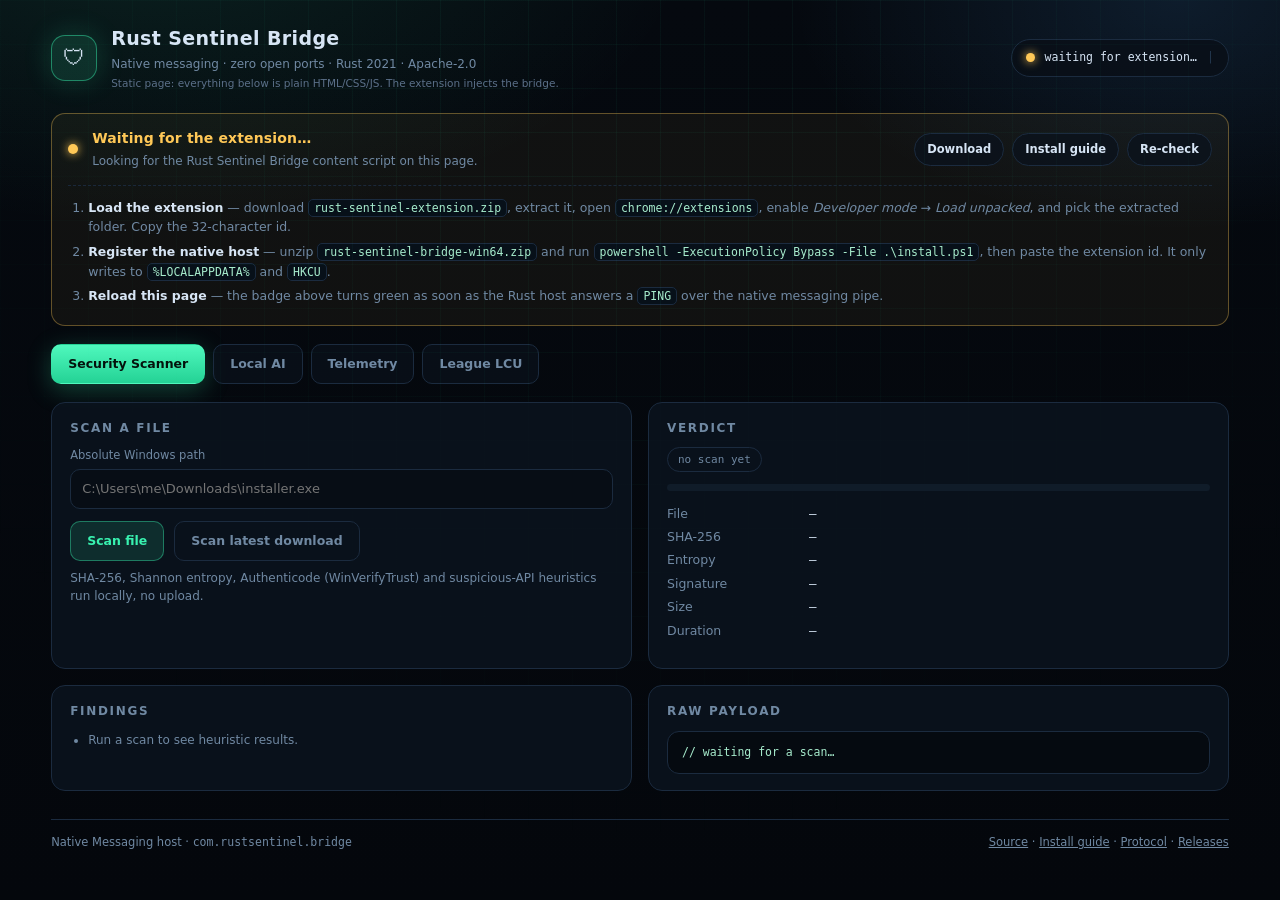
<file: web-demo/index.html>
<!DOCTYPE html>
<html lang="en">
<head>
<meta charset="utf-8" />
<meta name="viewport" content="width=device-width, initial-scale=1" />
<title>Rust Sentinel Bridge · Live Demo</title>
<style>
:root {
  color-scheme: dark;
  --bg: #04070c;
  --panel: rgba(12, 20, 31, 0.82);
  --panel-solid: #0b131e;
  --line: #1b2b3f;
  --text: #d7e5f5;
  --muted: #7089a3;
  --accent: #38f2b0;
  --accent-dim: rgba(56, 242, 176, 0.12);
  --info: #4ea8ff;
  --danger: #ff5c7a;
  --warn: #ffc857;
  --mono: "Cascadia Mono", "JetBrains Mono", Consolas, monospace;
}

* { box-sizing: border-box; }

html, body { height: 100%; }

body {
  margin: 0;
  padding: 24px clamp(16px, 4vw, 56px) 56px;
  background:
    radial-gradient(900px 500px at 12% -8%, rgba(56, 242, 176, 0.10), transparent 60%),
    radial-gradient(700px 420px at 92% 0%, rgba(78, 168, 255, 0.12), transparent 55%),
    linear-gradient(180deg, #05090f 0%, var(--bg) 100%);
  color: var(--text);
  font: 14px/1.55 "Segoe UI", system-ui, -apple-system, sans-serif;
  min-height: 100%;
}

body::before {
  content: "";
  position: fixed;
  inset: 0;
  background-image:
    linear-gradient(rgba(56, 242, 176, 0.045) 1px, transparent 1px),
    linear-gradient(90deg, rgba(56, 242, 176, 0.045) 1px, transparent 1px);
  background-size: 44px 44px;
  pointer-events: none;
  mask-image: radial-gradient(circle at 50% 0%, #000 20%, transparent 78%);
}

header.top {
  display: flex;
  flex-wrap: wrap;
  gap: 18px;
  align-items: center;
  justify-content: space-between;
  margin-bottom: 22px;
}

.brand { display: flex; gap: 14px; align-items: center; }

.brand .sigil {
  width: 46px;
  height: 46px;
  border-radius: 14px;
  border: 1px solid rgba(56, 242, 176, 0.45);
  background: var(--accent-dim);
  display: grid;
  place-items: center;
  font-size: 22px;
  box-shadow: 0 0 28px rgba(56, 242, 176, 0.18);
}

h1 { margin: 0; font-size: 19px; letter-spacing: 0.02em; }
.brand p { margin: 2px 0 0; color: var(--muted); font-size: 12px; }
.brand p.sub { margin-top: 1px; font-size: 10.5px; color: #5b7089; }

.status-bar {
  display: flex;
  gap: 10px;
  align-items: center;
  padding: 9px 14px;
  border: 1px solid var(--line);
  border-radius: 999px;
  background: rgba(8, 14, 22, 0.75);
  font-family: var(--mono);
  font-size: 11.5px;
}

.dot {
  width: 9px; height: 9px; border-radius: 50%;
  background: var(--danger);
  box-shadow: 0 0 10px currentColor;
  color: var(--danger);
}

.dot.online { background: var(--accent); color: var(--accent); }
.dot.waiting { background: var(--warn); color: var(--warn); }

.status-bar span.sep { color: #24384f; }

.connect {
  display: grid;
  grid-template-columns: auto minmax(220px, 1fr) auto;
  gap: 6px 14px;
  align-items: center;
  padding: 14px 16px;
  margin-bottom: 18px;
  border: 1px solid var(--line);
  border-radius: 14px;
  background: rgba(8, 14, 22, 0.72);
  transition: border-color 160ms ease, background 160ms ease;
}

.connect .dot { width: 10px; height: 10px; }

.connect h2 { margin: 0; font-size: 14px; font-weight: 700; letter-spacing: 0.01em; }
.connect p { margin: 2px 0 0; color: var(--muted); font-size: 12px; }

.connect.waiting { border-color: rgba(255, 200, 87, 0.35); background: rgba(255, 200, 87, 0.05); }
.connect.waiting h2 { color: var(--warn); }
.connect.online { border-color: rgba(56, 242, 176, 0.45); background: rgba(56, 242, 176, 0.06); }
.connect.online h2 { color: var(--accent); }
.connect.offline { border-color: rgba(255, 92, 122, 0.4); background: rgba(255, 92, 122, 0.05); }
.connect.offline h2 { color: var(--danger); }

.connect .actions { display: flex; gap: 8px; flex-wrap: wrap; justify-content: flex-end; }

.pill {
  display: inline-flex;
  align-items: center;
  gap: 6px;
  padding: 7px 12px;
  border-radius: 999px;
  border: 1px solid var(--line);
  background: rgba(10, 18, 28, 0.8);
  color: var(--text);
  font-size: 11.5px;
  font-weight: 600;
  font-family: inherit;
  cursor: pointer;
  text-decoration: none;
  white-space: nowrap;
  transition: all 140ms ease;
}

.pill:hover { border-color: var(--accent); color: var(--accent); }

#connectSteps {
  grid-column: 1 / -1;
  margin-top: 8px;
  padding-top: 12px;
  border-top: 1px dashed rgba(27, 43, 63, 0.9);
  color: var(--muted);
  font-size: 12.5px;
}

#connectSteps[hidden] { display: none; }

#connectSteps ol { margin: 0; padding-left: 20px; }
#connectSteps li { margin-bottom: 5px; }
#connectSteps strong { color: var(--text); }
#connectSteps code {
  padding: 1px 5px;
  border-radius: 5px;
  background: #071019;
  border: 1px solid var(--line);
  font-family: var(--mono);
  font-size: 11.5px;
  color: #a7eccd;
}


@media (max-width: 760px) {
  .connect { grid-template-columns: auto 1fr; }
  .connect .actions { grid-column: 1 / -1; justify-content: flex-start; }
}

nav.tabs {
  display: flex;
  flex-wrap: wrap;
  gap: 8px;
  margin-bottom: 18px;
}

nav.tabs button {
  padding: 9px 16px;
  border-radius: 10px;
  border: 1px solid var(--line);
  background: rgba(10, 18, 28, 0.7);
  color: var(--muted);
  font: inherit;
  font-weight: 600;
  font-size: 12.5px;
  cursor: pointer;
  transition: all 140ms ease;
}

nav.tabs button:hover { color: var(--text); border-color: #2a4763; }

nav.tabs button[aria-selected="true"] {
  color: #04120c;
  background: linear-gradient(180deg, #4ff8bd, #24d295);
  border-color: transparent;
  box-shadow: 0 6px 24px rgba(56, 242, 176, 0.25);
}

main { position: relative; z-index: 1; }

section.panel { display: none; animation: fade 180ms ease-out; }
section.panel.active { display: block; }

@keyframes fade {
  from { opacity: 0; transform: translateY(6px); }
  to { opacity: 1; transform: none; }
}
.grid { display: grid; gap: 16px; }
.grid.two { grid-template-columns: repeat(auto-fit, minmax(320px, 1fr)); }
.grid.three { grid-template-columns: repeat(auto-fit, minmax(220px, 1fr)); }

.card {
  padding: 16px 18px;
  border: 1px solid var(--line);
  border-radius: 14px;
  background: var(--panel);
  backdrop-filter: blur(6px);
}

.card h2 {
  margin: 0 0 10px;
  font-size: 12px;
  letter-spacing: 0.14em;
  text-transform: uppercase;
  color: var(--muted);
  font-weight: 700;
}

.metric { font-family: var(--mono); font-size: 26px; color: var(--accent); }
.metric small { font-size: 12px; color: var(--muted); }

label { display: block; font-size: 11.5px; color: var(--muted); margin-bottom: 4px; }

input, textarea, select {
  width: 100%;
  padding: 9px 11px;
  border-radius: 10px;
  border: 1px solid var(--line);
  background: #070d15;
  color: var(--text);
  font: inherit;
  font-size: 13px;
  outline: none;
}

input:focus, textarea:focus, select:focus { border-color: var(--accent); }

textarea { resize: vertical; min-height: 92px; font-family: var(--mono); font-size: 12.5px; }

.row { display: flex; gap: 10px; flex-wrap: wrap; align-items: flex-end; }
.row > .grow { flex: 1 1 220px; }

button.act {
  padding: 9px 16px;
  border-radius: 10px;
  border: 1px solid rgba(56, 242, 176, 0.4);
  background: var(--accent-dim);
  color: var(--accent);
  font: inherit;
  font-weight: 600;
  font-size: 12.5px;
  cursor: pointer;
  white-space: nowrap;
  transition: all 140ms ease;
}

button.act:hover { background: rgba(56, 242, 176, 0.22); }
button.act:disabled { opacity: 0.45; cursor: not-allowed; }
button.act.ghost { border-color: var(--line); background: transparent; color: var(--muted); }
button.act.danger { border-color: rgba(255, 92, 122, 0.4); background: rgba(255, 92, 122, 0.1); color: var(--danger); }

.badge {
  display: inline-flex;
  align-items: center;
  gap: 6px;
  padding: 3px 10px;
  border-radius: 999px;
  font-family: var(--mono);
  font-size: 11px;
  border: 1px solid var(--line);
  color: var(--muted);
}

.badge.safe { border-color: rgba(56, 242, 176, 0.5); color: var(--accent); background: rgba(56, 242, 176, 0.08); }
.badge.warn { border-color: rgba(255, 200, 87, 0.5); color: var(--warn); background: rgba(255, 200, 87, 0.08); }
.badge.danger { border-color: rgba(255, 92, 122, 0.5); color: var(--danger); background: rgba(255, 92, 122, 0.08); }

pre.out {
  margin: 0;
  padding: 12px 14px;
  border-radius: 12px;
  border: 1px solid var(--line);
  background: #050a10;
  color: #a7eccd;
  font: 11.5px/1.5 var(--mono);
  max-height: 340px;
  overflow: auto;
  white-space: pre-wrap;
  word-break: break-word;
}

.kv { display: grid; grid-template-columns: 130px 1fr; gap: 4px 12px; font-size: 12.5px; }
.kv dt { color: var(--muted); }
.kv dd { margin: 0; font-family: var(--mono); word-break: break-all; }

table { width: 100%; border-collapse: collapse; font-size: 12px; }
th { text-align: left; color: var(--muted); font-weight: 600; font-size: 11px; text-transform: uppercase; letter-spacing: 0.08em; }
th, td { padding: 6px 8px; border-bottom: 1px solid rgba(27, 43, 63, 0.7); }
td.num { text-align: right; font-family: var(--mono); }

.bar { height: 7px; border-radius: 999px; background: #101c29; overflow: hidden; }
.bar > i { display: block; height: 100%; background: linear-gradient(90deg, #24d295, #4ea8ff); transition: width 280ms ease; }

canvas#cpuChart { width: 100%; height: 110px; display: block; }

ul.findings { margin: 0; padding-left: 18px; font-size: 12.5px; }
ul.findings li { margin-bottom: 3px; }

.hint { color: var(--muted); font-size: 12px; margin: 8px 0 0; }

footer.page {
  margin-top: 28px;
  padding-top: 14px;
  border-top: 1px solid var(--line);
  color: var(--muted);
  font-size: 11.5px;
  display: flex;
  justify-content: space-between;
  gap: 12px;
  flex-wrap: wrap;
}

footer.page a { color: var(--muted); }
</style>
</head>
<body>
<header class="top">
  <div class="brand">
    <div class="sigil">🛡</div>
    <div>
      <h1>Rust Sentinel Bridge</h1>
      <p>Native messaging · zero open ports · Rust 2021 · Apache-2.0</p>
      <p class="sub">Static page: everything below is plain HTML/CSS/JS. The extension injects the bridge.</p>
    </div>
  </div>
  <div class="status-bar">
    <i class="dot waiting" id="statusDot"></i>
    <span id="statusText">waiting for extension…</span>
    <span class="sep">|</span>
    <span id="latencyText">-- ms</span>
  </div>
</header>

<section class="connect waiting" id="connectBanner" aria-live="polite">
  <i class="dot waiting" id="connectDot"></i>
  <div>
    <h2 id="connectTitle">Waiting for the extension…</h2>
    <p id="connectDetail">Looking for the Rust Sentinel Bridge content script on this page.</p>
  </div>
  <div class="actions">
    <a class="pill" href="https://github.com/sovith3/rust-sentinel-bridge/releases/latest">Download</a>
    <a class="pill" href="https://github.com/sovith3/rust-sentinel-bridge#quick-start">Install guide</a>
    <button class="pill" id="connectRetry" type="button">Re-check</button>
  </div>
  <div id="connectSteps">
    <ol>
      <li><strong>Load the extension</strong> — download <code>rust-sentinel-extension.zip</code>, extract it, open <code>chrome://extensions</code>, enable <em>Developer mode</em> → <em>Load unpacked</em>, and pick the extracted folder. Copy the 32-character id.</li>
      <li><strong>Register the native host</strong> — unzip <code>rust-sentinel-bridge-win64.zip</code> and run <code>powershell -ExecutionPolicy Bypass -File .\install.ps1</code>, then paste the extension id. It only writes to <code>%LOCALAPPDATA%</code> and <code>HKCU</code>.</li>
      <li><strong>Reload this page</strong> — the badge above turns green as soon as the Rust host answers a <code>PING</code> over the native messaging pipe.</li>
    </ol>
  </div>
</section>

<nav class="tabs" role="tablist">
  <button role="tab" aria-selected="true" data-panel="security">Security Scanner</button>
  <button role="tab" aria-selected="false" data-panel="ollama">Local AI</button>
  <button role="tab" aria-selected="false" data-panel="telemetry">Telemetry</button>
  <button role="tab" aria-selected="false" data-panel="lcu">League LCU</button>
</nav>

<main>
  <section class="panel active" id="panel-security">
    <div class="grid two">
      <div class="card">
        <h2>Scan a file</h2>
        <div class="row">
          <div class="grow">
            <label for="scanPath">Absolute Windows path</label>
            <input id="scanPath" type="text" placeholder="C:\Users\me\Downloads\installer.exe" spellcheck="false" />
          </div>
        </div>
        <div class="row" style="margin-top:12px">
          <button class="act" id="scanPathBtn">Scan file</button>
          <button class="act ghost" id="scanDownloadBtn">Scan latest download</button>
        </div>
        <p class="hint">SHA-256, Shannon entropy, Authenticode (WinVerifyTrust) and suspicious-API heuristics run locally, no upload.</p>
      </div>

      <div class="card">
        <h2>Verdict</h2>
        <div id="verdict"><span class="badge">no scan yet</span></div>
        <div class="bar" style="margin:12px 0 10px"><i id="riskBar" style="width:0%"></i></div>
        <dl class="kv" id="verdictFacts">
          <dt>File</dt><dd id="factName">—</dd>
          <dt>SHA-256</dt><dd id="factHash">—</dd>
          <dt>Entropy</dt><dd id="factEntropy">—</dd>
          <dt>Signature</dt><dd id="factSignature">—</dd>
          <dt>Size</dt><dd id="factSize">—</dd>
          <dt>Duration</dt><dd id="factDuration">—</dd>
        </dl>
      </div>
    </div>

    <div class="grid two" style="margin-top:16px">
      <div class="card">
        <h2>Findings</h2>
        <ul class="findings" id="findings"><li class="hint">Run a scan to see heuristic results.</li></ul>
      </div>
      <div class="card">
        <h2>Raw payload</h2>
        <pre class="out" id="scanRaw">// waiting for a scan…</pre>
      </div>
    </div>
  </section>
  <section class="panel" id="panel-ollama">
    <div class="grid two">
      <div class="card">
        <h2>Local model</h2>
        <div class="row">
          <div class="grow">
            <label for="ollamaEndpoint">Loopback endpoint</label>
            <input id="ollamaEndpoint" type="text" value="http://127.0.0.1:11434" spellcheck="false" />
          </div>
          <button class="act ghost" id="ollamaRefresh">List models</button>
        </div>
        <div class="row" style="margin-top:12px">
          <div class="grow">
            <label for="ollamaModel">Model</label>
            <select id="ollamaModel"><option value="">— list models first —</option></select>
          </div>
        </div>
        <div class="row" style="margin-top:12px">
          <div class="grow">
            <label for="ollamaSystem">System prompt (optional)</label>
            <input id="ollamaSystem" type="text" value="You are a concise Rust security assistant." />
          </div>
        </div>
        <div class="row" style="margin-top:12px">
          <div class="grow">
            <label for="ollamaPrompt">Prompt</label>
            <textarea id="ollamaPrompt" spellcheck="false">Explain in 3 bullets why native messaging beats a localhost HTTP bridge for browser-to-desktop IPC.</textarea>
          </div>
        </div>
        <div class="row" style="margin-top:12px">
          <button class="act" id="ollamaSend">Stream answer</button>
          <span class="badge" id="ollamaStats">idle</span>
        </div>
        <p class="hint">Only <code>127.0.0.1</code>, <code>localhost</code> and <code>[::1]</code> are accepted — the adapter refuses to become an open proxy.</p>
      </div>

      <div class="card">
        <h2>Stream</h2>
        <pre class="out" id="ollamaOut">// no completion yet…</pre>
      </div>
    </div>
  </section>

  <section class="panel" id="panel-telemetry">
    <div class="row" style="margin-bottom:16px">
      <button class="act" id="teleSnapshot">Snapshot</button>
      <button class="act" id="teleStart">Start stream</button>
      <button class="act danger" id="teleStop">Stop</button>
      <span class="badge" id="teleState">idle</span>
    </div>

    <div class="grid three">
      <div class="card">
        <h2>CPU</h2>
        <div class="metric"><span id="cpuValue">—</span><small> %</small></div>
        <div class="bar" style="margin-top:10px"><i id="cpuBar" style="width:0%"></i></div>
        <canvas id="cpuChart" style="margin-top:12px"></canvas>
      </div>
      <div class="card">
        <h2>Memory</h2>
        <div class="metric"><span id="memValue">—</span><small> %</small></div>
        <div class="bar" style="margin-top:10px"><i id="memBar" style="width:0%"></i></div>
        <dl class="kv" style="margin-top:12px">
          <dt>Used</dt><dd id="memUsed">—</dd>
          <dt>Total</dt><dd id="memTotal">—</dd>
          <dt>Swap</dt><dd id="memSwap">—</dd>
        </dl>
      </div>
      <div class="card">
        <h2>Host</h2>
        <dl class="kv">
          <dt>Name</dt><dd id="hostName">—</dd>
          <dt>OS</dt><dd id="hostOs">—</dd>
          <dt>CPU</dt><dd id="hostCpu">—</dd>
          <dt>Cores</dt><dd id="hostCores">—</dd>
          <dt>Uptime</dt><dd id="hostUptime">—</dd>
          <dt>Processes</dt><dd id="hostProcs">—</dd>
        </dl>
      </div>
    </div>

    <div class="grid two" style="margin-top:16px">
      <div class="card">
        <h2>Top processes</h2>
        <table>
          <thead><tr><th>PID</th><th>Name</th><th>CPU</th><th>RAM</th></tr></thead>
          <tbody id="processRows"><tr><td colspan="4" class="hint">no sample yet</td></tr></tbody>
        </table>
      </div>
      <div class="card">
        <h2>Disks</h2>
        <table>
          <thead><tr><th>Mount</th><th>FS</th><th>Used</th><th>Free</th></tr></thead>
          <tbody id="diskRows"><tr><td colspan="4" class="hint">no sample yet</td></tr></tbody>
        </table>
      </div>
    </div>
  </section>

  <section class="panel" id="panel-lcu">
    <div class="row" style="margin-bottom:16px">
      <button class="act" id="lcuStatus">Read client status</button>
      <button class="act ghost" id="lcuChampSelect">Champion select</button>
      <button class="act" id="lcuSubscribe">Subscribe to events</button>
      <button class="act danger" id="lcuUnsubscribe">Stop</button>
    </div>

    <div class="grid two">
      <div class="card">
        <h2>Summoner</h2>
        <dl class="kv">
          <dt>Riot ID</dt><dd id="lcuName">—</dd>
          <dt>Level</dt><dd id="lcuLevel">—</dd>
          <dt>Phase</dt><dd id="lcuPhase">—</dd>
          <dt>Port</dt><dd id="lcuPort">—</dd>
          <dt>Lockfile</dt><dd id="lcuLockfile">—</dd>
          <dt>PID</dt><dd id="lcuPid">—</dd>
        </dl>
        <p class="hint">Credentials are read from the Riot Client <code>lockfile</code> and never leave the host process.</p>
      </div>
      <div class="card">
        <h2>Event log</h2>
        <pre class="out" id="lcuLog">// idle…</pre>
      </div>
    </div>
  </section>
</main>

<footer class="page">
  <span>Native Messaging host · <code>com.rustsentinel.bridge</code></span>
  <span>
    <a href="https://github.com/sovith3/rust-sentinel-bridge">Source</a> ·
    <a href="https://github.com/sovith3/rust-sentinel-bridge#quick-start">Install guide</a> ·
    <a href="https://github.com/sovith3/rust-sentinel-bridge/blob/main/docs/PROTOCOL.md">Protocol</a> ·
    <a href="https://github.com/sovith3/rust-sentinel-bridge/releases/latest">Releases</a>
  </span>
</footer>

<script>
(() => {
  "use strict";

  const CHANNEL = "rust-sentinel-bridge";
  const pending = new Map();
  const $ = (id) => document.getElementById(id);

  function fmtBytes(bytes) {
    const value = Number(bytes);
    if (!Number.isFinite(value) || value <= 0) {
      return "0 B";
    }
    const units = ["B", "KB", "MB", "GB", "TB"];
    const power = Math.min(Math.floor(Math.log(value) / Math.log(1024)), units.length - 1);
    return `${(value / 1024 ** power).toFixed(power === 0 ? 0 : 1)} ${units[power]}`;
  }

  function fmtDuration(seconds) {
    const total = Math.max(0, Math.floor(Number(seconds) || 0));
    const days = Math.floor(total / 86400);
    const hours = Math.floor((total % 86400) / 3600);
    const minutes = Math.floor((total % 3600) / 60);
    return days > 0 ? `${days}d ${hours}h` : `${hours}h ${minutes}m`;
  }

  const CONNECT_TITLES = {
    waiting: "Waiting for the extension…",
    online: "Bridge Connected",
    "host-offline": "Extension loaded · native host offline",
    offline: "Extension Not Detected"
  };

  const CONNECT_LABELS = {
    waiting: "waiting for extension…",
    online: "bridge connected",
    "host-offline": "native host offline",
    offline: "extension not detected"
  };

  /** True as soon as the content script forwards anything to this page. */
  let extensionSeen = false;

  /** Last bridge state, so panels can react (auto-subscribe) when it turns green. */
  let bridgeState = "waiting";

  /** state: "waiting" | "online" | "host-offline" | "offline" */
  function setBridgeState(state, detail) {
    bridgeState = state;
    const tone = state === "online" ? "online" : state === "waiting" ? "waiting" : "offline";
    const dotTone = tone === "online" ? "online" : tone === "waiting" ? "waiting" : "";

    $("statusDot").className = `dot ${dotTone}`.trim();
    $("statusText").textContent = CONNECT_LABELS[state] || state;
    $("latencyText").hidden = tone !== "online";

    const banner = $("connectBanner");
    if (!banner) {
      return;
    }

    banner.className = `connect ${tone}`;
    $("connectDot").className = `dot ${dotTone}`.trim();
    $("connectTitle").textContent = CONNECT_TITLES[state] || state;
    $("connectDetail").textContent = detail || "No detail available.";
    $("connectSteps").hidden = tone === "online";
  }

  function setLatency(ms) {
    $("latencyText").textContent = `${Math.max(1, Math.round(ms))} ms`;
  }

  function recordLatency(startedAt) {
    if (typeof startedAt === "number") {
      setLatency(performance.now() - startedAt);
    }
  }

  function request(adapter, action, payload = {}, handlers = {}) {
    const id = crypto.randomUUID();
    pending.set(id, { ...handlers, startedAt: performance.now() });
    // Nothing answers when the extension is absent; drop stale entries eventually.
    setTimeout(() => pending.delete(id), 600000);
    window.postMessage(
      { channel: CHANNEL, direction: "to-extension", message: { id, adapter, action, payload } },
      "*"
    );
    return id;
  }

  function dispatch(frame) {
    const entry = pending.get(frame.id);

    if (!entry) {
      if (frame.event === "STREAM" && streamSinks.has(frame.adapter)) {
        streamSinks.get(frame.adapter)(frame.data || {});
        return;
      }
      if (frame.id === "bridge-status") {
        const data = frame.data || {};
        const code = typeof data.code === "string" ? data.code : "";
        if (frame.event === "ERROR") {
          if (code.indexOf("NATIVE_") === 0) {
            setBridgeState(
              "host-offline",
              `${code}: ${data.message || "the native host pipe is closed"}${data.hint ? ` · ${data.hint}` : ""}`
            );
          } else if (code === "EXTENSION_DISCONNECTED") {
            setBridgeState("offline", "The extension was reloaded or updated. Refresh this page to reconnect.");
          }
          return;
        }
        if (frame.event === "STATUS") {
          if (data.connected === false) {
            if (/connecting/i.test(data.message || "")) {
              setBridgeState("waiting", data.message);
            } else {
              setBridgeState(
                "host-offline",
                data.hint || data.message || "connectNative() failed: the host manifest is missing or its extension id differs."
              );
            }
          } else {
            // STATUS frames only come from a live background worker.
            setBridgeState("online", data.message || "Native host connected over stdin/stdout.");
          }
        }
      }
      return;
    }

    switch (frame.event) {
      case "STATUS":
        if (entry.onStatus) {
          entry.onStatus(frame.data || {});
        }
        break;
      case "STREAM":
        if (entry.onStream) {
          entry.onStream(frame.data || {});
        }
        break;
      case "RESULT":
        pending.delete(frame.id);
        recordLatency(entry.startedAt);
        if (entry.onResult) {
          entry.onResult(frame.data || {});
        }
        break;
      case "ERROR":
        pending.delete(frame.id);
        if (entry.onError) {
          entry.onError(frame.data || {});
        }
        break;
      default:
        break;
    }
  }

  window.addEventListener("message", (event) => {
    if (event.source !== window) {
      return;
    }
    const message = event.data;
    if (!message || message.channel !== CHANNEL || message.direction !== "to-page") {
      return;
    }
    extensionSeen = true;
    if (message.frame) {
      dispatch(message.frame);
    }
  });

  function ping(quiet) {
    const startedAt = performance.now();
    request(
      "core",
      "PING",
      { from: "web-demo" },
      {
        onResult(data) {
          const elapsed = Math.max(1, Math.round(performance.now() - startedAt));
          setLatency(elapsed);
          const adapters = Array.isArray(data.adapters) ? data.adapters.length : 0;
          const version = data.version ? `v${data.version} ` : "";
          setBridgeState(
            "online",
            `Native host ${version}answered in ${elapsed} ms${adapters ? ` · ${adapters} adapters live` : ""}.`
          );
          if (!quiet) {
            console.info("[bridge] ping", data);
          }
          maybeAutoSubscribe();
        },
        onError(error) {
          if (extensionSeen) {
            setBridgeState("host-offline", `${error.code || "ERROR"}: ${error.message || "no answer from the host"}`);
          } else {
            setBridgeState("offline", `${error.code || "ERROR"}: ${error.message || "no answer"}`);
          }
        }
      }
    );
  }

  for (const tab of document.querySelectorAll("nav.tabs [data-panel]")) {
    tab.addEventListener("click", () => {
      for (const other of document.querySelectorAll("nav.tabs [data-panel]")) {
        other.setAttribute("aria-selected", String(other === tab));
      }
      for (const panel of document.querySelectorAll("section.panel")) {
        panel.classList.toggle("active", panel.id === `panel-${tab.dataset.panel}`);
      }
      // Opening the League tab arms the champion-select log without extra clicks.
      maybeAutoSubscribe();
    });
  }

  function stdout(element, text) {
    element.textContent = text;
    element.scrollTop = element.scrollHeight;
  }

  const RISK_CLASS = { SAFE: "safe", UNSIGNED_WARNING: "warn", HIGH_RISK: "danger" };

  function renderScan(report) {
    const risk = report.riskLevel || "SAFE";
    const badgeClass = RISK_CLASS[risk] || "";
    $("verdict").innerHTML = "";

    const badge = document.createElement("span");
    badge.className = `badge ${badgeClass}`;
    badge.textContent = `${risk} · ${report.riskScore ?? 0}/100`;
    $("verdict").appendChild(badge);

    $("riskBar").style.width = `${Math.min(100, Number(report.riskScore) || 0)}%`;
    $("factName").textContent = report.fileName || report.path || "—";
    $("factHash").textContent = report.sha256 || "—";
    $("factEntropy").textContent =
      report.entropy === undefined ? "—" : `${report.entropy} bits/byte`;
    $("factSignature").textContent = report.signature
      ? `${report.signature.status} (${report.signature.winVerifyTrustCode})`
      : "—";
    $("factSize").textContent =
      report.sizeBytes === undefined
        ? "—"
        : `${fmtBytes(report.sizeBytes)} · .${report.extension || "?"}${report.isPortableExecutable ? " · PE" : ""}`;
    $("factDuration").textContent =
      report.durationMs === undefined ? "—" : `${report.durationMs} ms`;

    const findings = $("findings");
    findings.innerHTML = "";
    const items = Array.isArray(report.findings) ? report.findings.slice() : [];
    if (report.recommendation) {
      items.push(`Recommendation: ${report.recommendation}`);
    }
    for (const line of items) {
      const li = document.createElement("li");
      li.textContent = line;
      findings.appendChild(li);
    }
    if (items.length === 0) {
      findings.innerHTML = "<li class=\"hint\">No findings reported.</li>";
    }

    stdout($("scanRaw"), JSON.stringify(report, null, 2));
  }

  function scanFailure(error) {
    $("verdict").innerHTML = `<span class="badge danger">${error.code || "ERROR"}</span>`;
    $("riskBar").style.width = "0%";
    stdout($("scanRaw"), `${error.code || "ERROR"}: ${error.message || "unknown failure"}`);
  }

  $("scanPathBtn").addEventListener("click", () => {
    const path = $("scanPath").value.trim();
    if (!path) {
      stdout($("scanRaw"), "Provide an absolute path, for example C:\\Users\\me\\Downloads\\setup.exe");
      return;
    }
    stdout($("scanRaw"), `scanning ${path} …`);
    request(
      "security_scanner",
      "SCAN_FILE",
      { path },
      {
        onStatus: (data) =>
          stdout(
            $("scanRaw"),
            `$ ${data.message || "working"}\n${JSON.stringify(
              Object.fromEntries(Object.entries(data).filter(([key]) => key !== "message")),
              null,
              2
            )}`
          ),
        onResult: renderScan,
        onError: scanFailure
      }
    );
  });

  $("scanDownloadBtn").addEventListener("click", () => {
    stdout($("scanRaw"), "locating the newest file in Downloads …");
    request("security_scanner", "SCAN_DOWNLOADS_LATEST", {}, {
      onStatus: (data) => stdout($("scanRaw"), `$ ${data.message || "working"}`),
      onResult: renderScan,
      onError: scanFailure
    });
  });

  const streamSinks = new Map();

  // ---------------------------------------------------------------- Ollama --

  let completion = "";

  $("ollamaRefresh").addEventListener("click", () => {
    const endpoint = $("ollamaEndpoint").value.trim();
    stdout($("ollamaOut"), `GET ${endpoint}/api/tags …`);
    request(
      "ollama_bridge",
      "LIST_MODELS",
      { endpoint },
      {
        onResult(data) {
          const select = $("ollamaModel");
          select.innerHTML = "";
          const models = Array.isArray(data.models) ? data.models : [];
          if (models.length === 0) {
            const option = document.createElement("option");
            option.value = "";
            option.textContent = "— no models pulled —";
            select.appendChild(option);
          }
          for (const model of models) {
            const option = document.createElement("option");
            option.value = model.name;
            option.textContent = `${model.name} · ${model.parameterSize || "?"} · ${model.quantization || "?"}`;
            select.appendChild(option);
          }
          stdout(
            $("ollamaOut"),
            `reachable: ${data.reachable}\nmodels: ${data.count}\n\n${JSON.stringify(models, null, 2)}`
          );
          $("ollamaStats").textContent = `${data.count} model(s)`;
        },
        onError(error) {
          stdout($("ollamaOut"), `${error.code}: ${error.message}`);
          $("ollamaStats").textContent = "error";
        }
      }
    );
  });

  $("ollamaSend").addEventListener("click", () => {
    const model = $("ollamaModel").value;
    const prompt = $("ollamaPrompt").value.trim();
    if (!model) {
      stdout($("ollamaOut"), "Pick a model first (List models).");
      return;
    }
    if (!prompt) {
      stdout($("ollamaOut"), "Write a prompt first.");
      return;
    }

    completion = "";
    const startedAt = performance.now();
    let chunks = 0;
    stdout($("ollamaOut"), "");
    $("ollamaStats").textContent = "streaming…";

    request(
      "ollama_bridge",
      "CHAT_STREAM",
      {
        endpoint: $("ollamaEndpoint").value.trim(),
        model,
        prompt,
        system: $("ollamaSystem").value.trim() || undefined
      },
      {
        onStream(data) {
          chunks += 1;
          completion += data.content || "";
          stdout($("ollamaOut"), completion);
          $("ollamaStats").textContent = `${chunks} chunk(s) · ${Math.round(performance.now() - startedAt)} ms`;
        },
        onResult(data) {
          completion = data.content || completion;
          stdout($("ollamaOut"), completion || "(empty answer)");
          const tokens = data.evalCount ? ` · ${data.evalCount} tokens` : "";
          $("ollamaStats").textContent = `done · ${chunks} chunk(s)${tokens} · ${Math.round(performance.now() - startedAt)} ms`;
        },
        onError(error) {
          stdout($("ollamaOut"), `${error.code}: ${error.message}`);
          $("ollamaStats").textContent = "error";
        }
      }
    );
  });

  // ------------------------------------------------------------- Telemetry --

  const cpuHistory = [];

  function drawCpuChart() {
    const canvas = $("cpuChart");
    const ratio = window.devicePixelRatio || 1;
    const width = canvas.clientWidth || 240;
    const height = canvas.clientHeight || 110;
    if (canvas.width !== Math.floor(width * ratio) || canvas.height !== Math.floor(height * ratio)) {
      canvas.width = Math.floor(width * ratio);
      canvas.height = Math.floor(height * ratio);
    }

    const context = canvas.getContext("2d");
    context.setTransform(ratio, 0, 0, ratio, 0, 0);
    context.clearRect(0, 0, width, height);

    context.strokeStyle = "rgba(78, 168, 255, 0.18)";
    context.lineWidth = 1;
    for (let line = 1; line < 4; line += 1) {
      const y = (height / 4) * line;
      context.beginPath();
      context.moveTo(0, y);
      context.lineTo(width, y);
      context.stroke();
    }

    if (cpuHistory.length < 2) {
      return;
    }

    const step = width / Math.max(1, cpuHistory.length - 1);
    context.beginPath();
    cpuHistory.forEach((value, index) => {
      const x = index * step;
      const y = height - (Math.min(100, Math.max(0, value)) / 100) * height;
      if (index === 0) {
        context.moveTo(x, y);
      } else {
        context.lineTo(x, y);
      }
    });
    context.strokeStyle = "#38f2b0";
    context.lineWidth = 2;
    context.stroke();

    context.lineTo(width, height);
    context.lineTo(0, height);
    context.closePath();
    const gradient = context.createLinearGradient(0, 0, 0, height);
    gradient.addColorStop(0, "rgba(56, 242, 176, 0.35)");
    gradient.addColorStop(1, "rgba(56, 242, 176, 0.02)");
    context.fillStyle = gradient;
    context.fill();
  }

  function renderSnapshot(snapshot) {
    const cpu = snapshot.cpu || {};
    const memory = snapshot.memory || {};
    const host = snapshot.host || {};

    $("cpuValue").textContent = cpu.usagePercent ?? "—";
    $("cpuBar").style.width = `${Math.min(100, Number(cpu.usagePercent) || 0)}%`;
    cpuHistory.push(Number(cpu.usagePercent) || 0);
    while (cpuHistory.length > 60) {
      cpuHistory.shift();
    }
    drawCpuChart();

    $("memValue").textContent = memory.usagePercent ?? "—";
    $("memBar").style.width = `${Math.min(100, Number(memory.usagePercent) || 0)}%`;
    $("memUsed").textContent = fmtBytes(memory.usedBytes);
    $("memTotal").textContent = fmtBytes(memory.totalBytes);
    $("memSwap").textContent = `${fmtBytes(memory.swapUsedBytes)} / ${fmtBytes(memory.swapTotalBytes)}`;

    $("hostName").textContent = host.name || "—";
    $("hostOs").textContent = `${host.osName || "?"} ${host.osVersion || ""}`.trim();
    $("hostCpu").textContent = host.cpuBrand || "—";
    $("hostCores").textContent = `${host.physicalCores || 0} physical / ${host.logicalCores || 0} logical`;
    $("hostUptime").textContent = fmtDuration(snapshot.uptimeSeconds);
    $("hostProcs").textContent = snapshot.processCount ?? "—";

    const processRows = $("processRows");
    processRows.innerHTML = "";
    for (const process of snapshot.topCpuProcesses || []) {
      const row = document.createElement("tr");
      row.innerHTML = `<td class="num">${process.pid}</td><td>${process.name}</td><td class="num">${process.cpuPercent}%</td><td class="num">${fmtBytes(process.memoryBytes)}</td>`;
      processRows.appendChild(row);
    }
    if (!processRows.children.length) {
      processRows.innerHTML = '<tr><td colspan="4" class="hint">process list not requested</td></tr>';
    }

    const diskRows = $("diskRows");
    diskRows.innerHTML = "";
    for (const disk of snapshot.disks || []) {
      const row = document.createElement("tr");
      row.innerHTML = `<td>${disk.mountPoint}</td><td>${disk.fileSystem}</td><td class="num">${fmtBytes(disk.usedBytes)} (${disk.usagePercent}%)</td><td class="num">${fmtBytes(disk.availableBytes)}</td>`;
      diskRows.appendChild(row);
    }
    if (!diskRows.children.length) {
      diskRows.innerHTML = '<tr><td colspan="4" class="hint">no disks reported</td></tr>';
    }
  }

  function telemetryError(error) {
    $("teleState").textContent = error.code || "error";
    $("teleState").className = "badge danger";
  }

  $("teleSnapshot").addEventListener("click", () => {
    $("teleState").textContent = "sampling…";
    $("teleState").className = "badge";
    request("system_monitor", "GET_SNAPSHOT", {}, {
      onResult(data) {
        renderSnapshot(data);
        $("teleState").textContent = "snapshot";
        $("teleState").className = "badge safe";
      },
      onError: telemetryError
    });
  });

  $("teleStart").addEventListener("click", () => {
    $("teleState").textContent = "streaming";
    $("teleState").className = "badge safe";
    streamSinks.set("system_monitor", renderSnapshot);
    request("system_monitor", "START_TELEMETRY", { intervalMs: 1000 }, { onError: telemetryError });
  });

  $("teleStop").addEventListener("click", () => {
    streamSinks.delete("system_monitor");
    request("system_monitor", "STOP_TELEMETRY", {}, {
      onResult() {
        $("teleState").textContent = "idle";
        $("teleState").className = "badge";
      },
      onError: telemetryError
    });
  });

  // ------------------------------------------------------------------- LCU --

  function lcuLog(line) {
    const element = $("lcuLog");
    const stamp = new Date().toLocaleTimeString();
    stdout(element, `${element.textContent === "// idle…" ? "" : `${element.textContent}\n`}[${stamp}] ${line}`);
  }

  function lcuError(error) {
    lcuLog(`${error.code || "ERROR"}: ${error.message || ""}`);
  }

  /** One readable line per real change, from either transport (ws or poll). */
  function formatChampSelect(event) {
    const sequence = typeof event.sequence === "number" ? `#${event.sequence} ` : "";
    const source = event.source ? `[${event.source}] ` : "";

    if (event.inChampSelect === false) {
      return `${sequence}${source}champion select ended`;
    }

    const summary = event.summary;
    if (!summary) {
      const phase = event.phase === undefined ? "" : ` ${JSON.stringify(event.phase)}`;
      return `${sequence}${source}${event.event || "event"}${phase}`;
    }

    const picks = (summary.myTeam || [])
      .map((member) => `${member.cellId}:${member.championId || member.championPickIntent || "-"}`)
      .join(" ");
    const seconds =
      typeof summary.timeLeftMs === "number"
        ? `${Math.round(summary.timeLeftMs / 1000)}s`
        : "?";
    const spectating = summary.isSpectating ? " · spectating" : "";
    return `${sequence}${source}${summary.phase || "ChampSelect"} · ${seconds} left · ${picks}${spectating}`;
  }

  const lcuSink = (event) => lcuLog(formatChampSelect(event));

  /** Subscribed once per page load; the service worker replays it after reconnects. */
  let lcuAutoSubscribed = false;

  function subscribeChampSelect() {
    streamSinks.set("lol_lcu", lcuSink);
    request("lol_lcu", "SUBSCRIBE_CHAMP_SELECT", {}, {
      onStatus: (data) => lcuLog(data.message || "subscribing"),
      onStream: lcuSink,
      onResult(data) {
        if (data.streaming) {
          const events = Array.isArray(data.events) ? data.events.join(", ") : data.event;
          lcuLog(`subscribed to ${events} · poll every ${data.pollIntervalMs} ms`);
        }
      },
      onError: lcuError
    });
  }

  function maybeAutoSubscribe() {
    if (lcuAutoSubscribed || bridgeState !== "online") {
      return;
    }
    if (!$("panel-lcu").classList.contains("active")) {
      return;
    }
    lcuAutoSubscribed = true;
    lcuLog("bridge online: subscribing to champion select automatically…");
    subscribeChampSelect();
  }

  $("lcuStatus").addEventListener("click", () => {
    lcuLog("reading lockfile + summoner …");
    request("lol_lcu", "GET_STATUS", {}, {
      onResult(data) {
        const summoner = data.summoner || {};
        const riotId = [summoner.gameName, summoner.tagLine].filter(Boolean).join("#");
        $("lcuName").textContent = summoner.displayName || riotId || "—";
        $("lcuLevel").textContent = summoner.summonerLevel ?? "—";
        $("lcuPhase").textContent = data.gameflowPhase ?? "—";
        $("lcuPort").textContent = data.port ?? "—";
        $("lcuLockfile").textContent = data.lockfile ?? "—";
        $("lcuPid").textContent = data.processId ?? "—";
        lcuLog(`connected on ${data.baseUrl || "?"} · phase ${data.gameflowPhase}`);
      },
      onError: lcuError
    });
  });

  $("lcuChampSelect").addEventListener("click", () => {
    request("lol_lcu", "GET_CHAMP_SELECT", {}, {
      onResult(data) {
        lcuLog(data.inChampSelect ? `champion select: ${JSON.stringify(data.session).slice(0, 400)}` : data.reason || "not in champion select");
      },
      onError: lcuError
    });
  });

  $("lcuSubscribe").addEventListener("click", () => {
    lcuAutoSubscribed = true;
    lcuLog("subscribing to champion select …");
    subscribeChampSelect();
  });

  $("lcuUnsubscribe").addEventListener("click", () => {
    streamSinks.delete("lol_lcu");
    lcuAutoSubscribed = false;
    request("lol_lcu", "STOP_SUBSCRIPTION", {}, {
      onResult: () => lcuLog("subscription stopped"),
      onError: lcuError
    });
  });

  // -------------------------------------------------------------- bootstrap --

  window.addEventListener("resize", drawCpuChart);

  $("connectRetry").addEventListener("click", () => {
    setBridgeState("waiting", "Re-sending PING over the native messaging channel…");
    ping(false);
  });

  setBridgeState("waiting", "Looking for the Rust Sentinel Bridge content script on this page.");

  ping(false);
  setInterval(() => ping(true), 5000);

  // No frame of any kind within 4 s means the content script never ran here:
  // the extension is missing, disabled, or has no match for this origin.
  setTimeout(() => {
    if (!extensionSeen) {
      setBridgeState(
        "offline",
        "No handshake on the rust-sentinel-bridge channel after 4 s. Install the extension, enable it for this origin, then reload."
      );
    }
  }, 4000);
})();
</script>


</body>
</html>
</file>
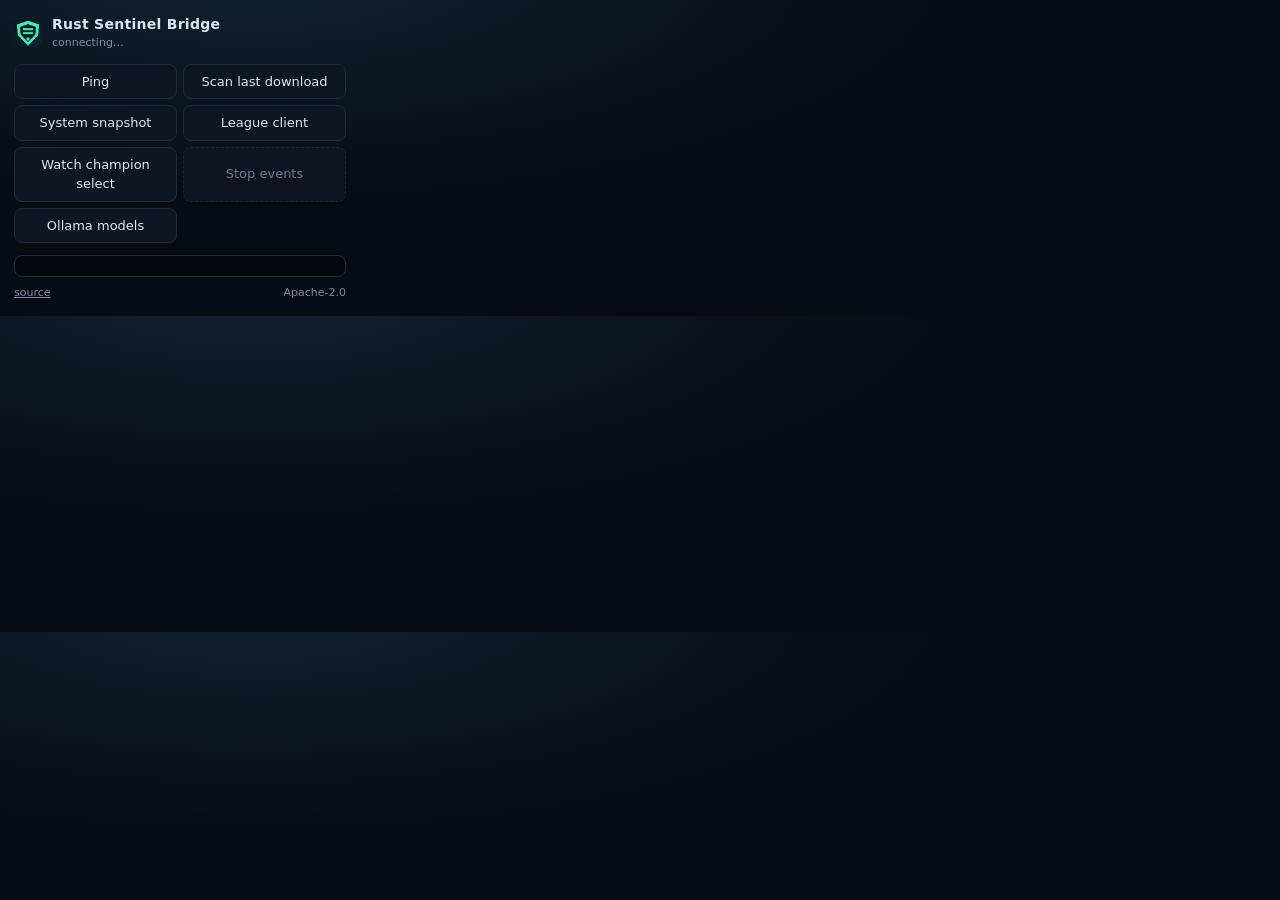
<file: extension/popup.html>
<!DOCTYPE html>
<html lang="en">
<head>
  <meta charset="utf-8" />
  <title>Rust Sentinel Bridge</title>
  <link rel="stylesheet" href="popup.css" />
</head>
<body>
  <header>
    <img src="icons/icon48.png" alt="" width="28" height="28" />
    <div>
      <h1>Rust Sentinel Bridge</h1>
      <p id="status">connecting…</p>
    </div>
  </header>

  <div class="actions">
    <button data-adapter="core" data-action="PING">Ping</button>
    <button data-adapter="security_scanner" data-action="SCAN_DOWNLOADS_LATEST">Scan last download</button>
    <button data-adapter="system_monitor" data-action="GET_SNAPSHOT">System snapshot</button>
    <button data-adapter="lol_lcu" data-action="GET_STATUS">League client</button>
    <button data-adapter="lol_lcu" data-action="SUBSCRIBE_CHAMP_SELECT">Watch champion select</button>
    <button data-adapter="lol_lcu" data-action="STOP_SUBSCRIPTION" class="ghost">Stop events</button>
    <button data-adapter="ollama_bridge" data-action="LIST_MODELS">Ollama models</button>
  </div>

  <pre id="log"></pre>

  <footer>
    <a href="https://github.com/sovith3/rust-sentinel-bridge" target="_blank" rel="noreferrer">source</a>
    <span>Apache-2.0</span>
  </footer>

  <script src="popup.js"></script>
</body>
</html>
</file>
<file: extension/popup.css>
:root {
  color-scheme: dark;
  --bg: #070b12;
  --panel: #0e1622;
  --line: #1d2b3d;
  --text: #dbe7f5;
  --muted: #7b8ea6;
  --accent: #38f2b0;
  --danger: #ff6b6b;
}

* {
  box-sizing: border-box;
}

body {
  width: 360px;
  margin: 0;
  padding: 14px;
  background: radial-gradient(1200px 400px at 20% -10%, #123 0%, var(--bg) 60%);
  color: var(--text);
  font: 13px/1.5 "Segoe UI", system-ui, sans-serif;
}

header {
  display: flex;
  gap: 10px;
  align-items: center;
  margin-bottom: 12px;
}

h1 {
  margin: 0;
  font-size: 14px;
  letter-spacing: 0.02em;
}

#status {
  margin: 0;
  color: var(--muted);
  font-size: 11px;
}

#status.ok {
  color: var(--accent);
}

#status.error {
  color: var(--danger);
}

.actions {
  display: grid;
  grid-template-columns: 1fr 1fr;
  gap: 6px;
}

button {
  padding: 7px 8px;
  border: 1px solid var(--line);
  border-radius: 8px;
  background: var(--panel);
  color: var(--text);
  font: inherit;
  cursor: pointer;
  transition: border-color 120ms ease, transform 120ms ease;
}

button:hover {
  border-color: var(--accent);
}

button:active {
  transform: translateY(1px);
}

/* Secondary action (stop a stream) */
button.ghost {
  border-style: dashed;
  color: var(--muted);
  opacity: 0.85;
}

#log {
  margin: 12px 0 8px;
  padding: 10px;
  max-height: 260px;
  overflow: auto;
  border: 1px solid var(--line);
  border-radius: 8px;
  background: #05080d;
  color: #9fe8c9;
  font: 11px/1.45 "Cascadia Mono", Consolas, monospace;
  white-space: pre-wrap;
  word-break: break-word;
}

footer {
  display: flex;
  justify-content: space-between;
  color: var(--muted);
  font-size: 11px;
}

footer a {
  color: var(--muted);
}
</file>
